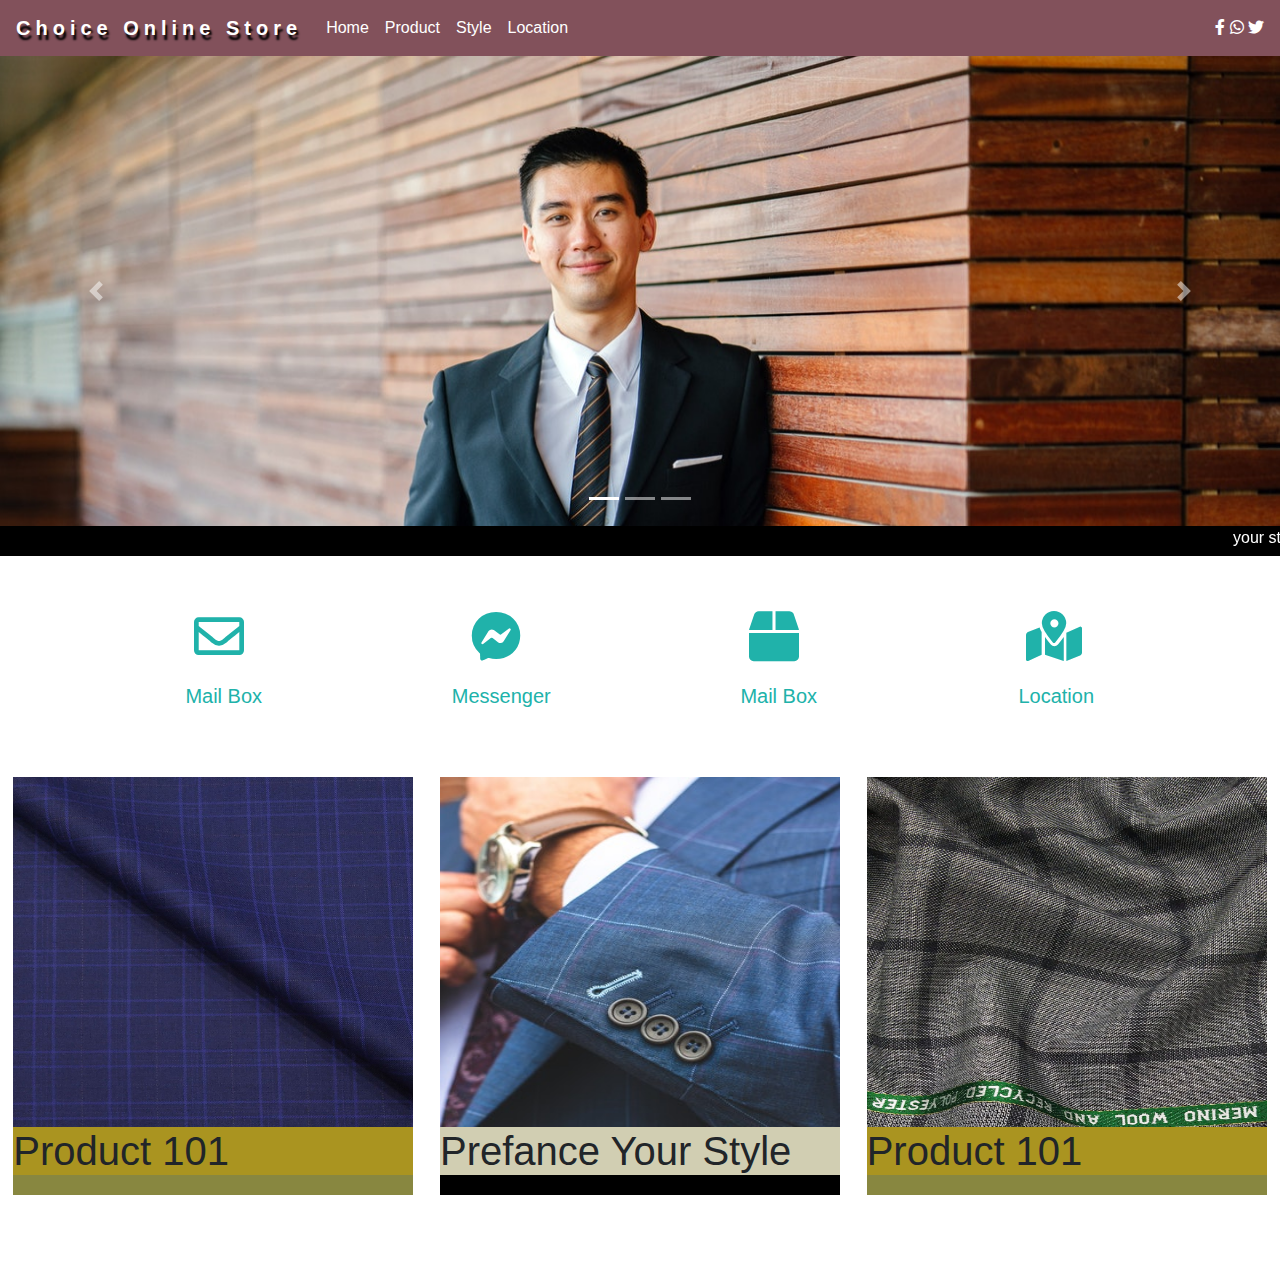
<file: index.html>
<!DOCTYPE html>
<html lang="en">

<head>
    <meta charset="UTF-8">
    <meta name="viewport" content="width=device-width, initial-scale=1.0">
    <title>Document</title>
    <link rel="stylesheet" href="bootstrap-4.4.1-dist/css/bootstrap.min.css">
    <link rel="stylesheet" href="fontawesome-free-5.13.0-web/css/all.css">
    <link rel="stylesheet" href="style.css">

</head>

<body>
    <!-- start nav bar -->
    <nav class="navbar navbar-expand-lg sticky-top">
        <a class="navbar-brand" href="#">Choice Online Store</a>
        <button class="navbar-toggler" type="button" data-toggle="collapse" data-target="#navbarText"
            aria-controls="navbarText" aria-expanded="false" aria-label="Toggle navigation">
            <span class="navbar-toggler-icon"></span>
        </button>
        <div class="collapse navbar-collapse" id="navbarText">
            <ul class="navbar-nav mr-auto">
                <li class="nav-item active">
                    <a class="nav-link" href="index.html">Home <span class="sr-only">(current)</span></a>
                </li>
                <li class="nav-item">
                    <a class="nav-link" href="product.html">Product</a>
                </li>
                <li class="nav-item">
                    <a class="nav-link" href="style.html">Style</a>
                </li>
                <li class="nav-item">
                    <a class="nav-link" href="location.html">Location</a>
                </li>

            </ul>
            <span class="navbar-text">
                <i class="fab fa-facebook-f"></i>
                <i class="fab fa-whatsapp"></i>
                <i class="fab fa-twitter"></i>
            </span>
        </div>
    </nav>

    <!-- end nav bar -->


    <!-- star sliderr -->
    <div id="carouselExampleIndicators" class="carousel slide" data-ride="carousel">
        <ol class="carousel-indicators">
            <li data-target="#carouselExampleIndicators" data-slide-to="0" class="active"></li>
            <li data-target="#carouselExampleIndicators" data-slide-to="1"></li>
            <li data-target="#carouselExampleIndicators" data-slide-to="2"></li>
        </ol>
        <div class="carousel-inner">
            <div class="carousel-item active">
                <img class="d-block w-100" src="image/silder -1.jpg" alt="First slide">
            </div>
            <div class="carousel-item">
                <img class="d-block w-100" src="image/slider-2.jpg" alt="Second slide">
            </div>
            <div class="carousel-item">
                <img class="d-block w-100" src="image/slider-3.jpg" alt="Third slide">
            </div>
        </div>
        <a class="carousel-control-prev" href="#carouselExampleIndicators" role="button" data-slide="prev">
            <span class="carousel-control-prev-icon" aria-hidden="true"></span>
            <span class="sr-only">Previous</span>
        </a>
        <a class="carousel-control-next" href="#carouselExampleIndicators" role="button" data-slide="next">
            <span class="carousel-control-next-icon" aria-hidden="true"></span>
            <span class="sr-only">Next</span>
        </a>
    </div>

    <!-- end slider  -->
    <!-- star marqee -->
    <div class="marq">

        <marquee behavior="" direction="left"> your style</marquee>
    </div>

    <div class="container i-tage">
        <div class="tage-1">
            <i class="far fa-envelope"></i>
            <p class="p-101">Mail Box</p>
        </div>
        <div class="tage-1">
            <i class="fab fa-facebook-messenger"></i>
            <p class="p-101">Messenger</p>
        </div>
        <div class="tage-1">

            <i class="fas fa-box"></i>
            <p class="p-101">Mail Box</p>
            
        </div>
        <div class="tage-1">
            <i class="fas fa-map-marked-alt"></i>
            <p class="p-101">Location</p>
        </div>
    </div>
    <div class="prostyle">
        <div class="pro-img">
            <img src="image/product-3.jpg" alt="">
            <h1 class="h-101">Product 101</h1>
            <div class="color-1">
            </div>
        </div>
        <div class="pro-img">
            <img src="image/style-6.jpg" alt="">
            <h1 class="h-102">Prefance Your Style</h1>
            <div class="color-2">
            </div>
        </div>
        <div class="pro-img">
            <img src="image/product-5.jpg" alt="">
            <h1 class="h-101">Product 101</h1>
            <div class="color-1">
            </div>
        </div>

    </div>
    <br>
    <br>
    <br>
    <!-- java stript boootstra -->
    <script src="https://code.jquery.com/jquery-3.2.1.slim.min.js"
        integrity="sha384-KJ3o2DKtIkvYIK3UENzmM7KCkRr/rE9/Qpg6aAZGJwFDMVNA/GpGFF93hXpG5KkN"
        crossorigin="anonymous"></script>
    <script src="https://cdnjs.cloudflare.com/ajax/libs/popper.js/1.12.9/umd/popper.min.js"
        integrity="sha384-ApNbgh9B+Y1QKtv3Rn7W3mgPxhU9K/ScQsAP7hUibX39j7fakFPskvXusvfa0b4Q"
        crossorigin="anonymous"></script>
    <script src="https://maxcdn.bootstrapcdn.com/bootstrap/4.0.0/js/bootstrap.min.js"
        integrity="sha384-JZR6Spejh4U02d8jOt6vLEHfe/JQGiRRSQQxSfFWpi1MquVdAyjUar5+76PVCmYl"
        crossorigin="anonymous"></script>
</body>

</html>
</file>
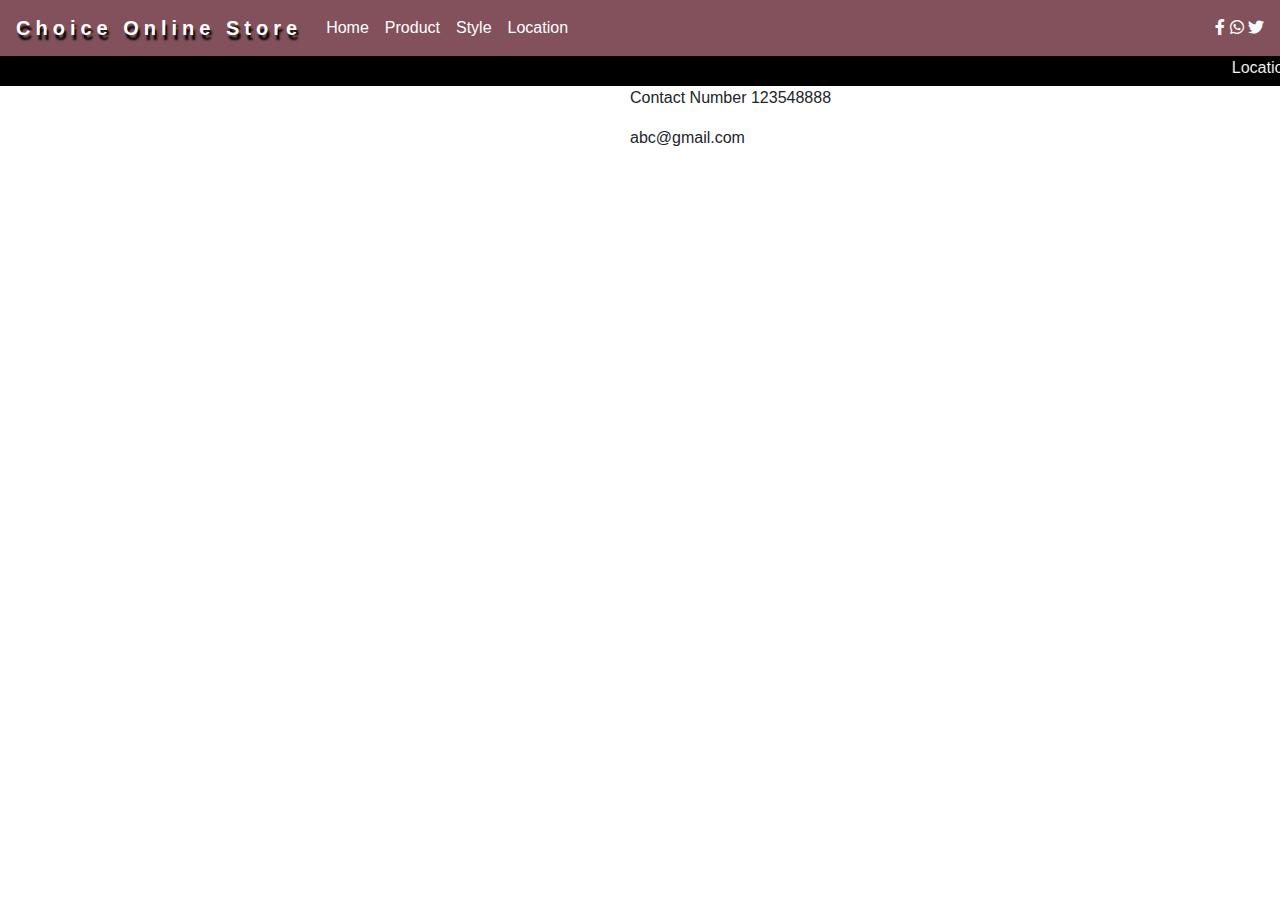
<file: location.html>
<!DOCTYPE html>
<html lang="en">

<head>
    <meta charset="UTF-8">
    <meta name="viewport" content="width=device-width, initial-scale=1.0">
    <title>Document</title>

    <link rel="stylesheet" href="bootstrap-4.4.1-dist/css/bootstrap.min.css">
    <link rel="stylesheet" href="fontawesome-free-5.13.0-web/css/all.css">
    <link rel="stylesheet" href="style.css">

</head>

<body>
    <!-- star nav bar     -->
    <nav class="navbar navbar-expand-lg sticky-top">
        <a class="navbar-brand" href="#">Choice Online Store</a>
        <button class="navbar-toggler" type="button" data-toggle="collapse" data-target="#navbarText"
            aria-controls="navbarText" aria-expanded="false" aria-label="Toggle navigation">
            <span class="navbar-toggler-icon"></span>
        </button>
        <div class="collapse navbar-collapse" id="navbarText">
            <ul class="navbar-nav mr-auto">
                <li class="nav-item active">
                    <a class="nav-link" href="index.html">Home <span class="sr-only">(current)</span></a>
                </li>
                <li class="nav-item">
                    <a class="nav-link" href="product.html">Product</a>
                </li>
                <li class="nav-item">
                    <a class="nav-link" href="style.html">Style</a>
                </li>
                <li class="nav-item">
                    <a class="nav-link" href="#">Location</a>
                </li>

            </ul>
            <span class="navbar-text">
                <i class="fab fa-facebook-f"></i>
                <i class="fab fa-whatsapp"></i>
                <i class="fab fa-twitter"></i>
            </span>
        </div>
    </nav>
    <div class="marq">

        <marquee behavior="" direction="left">Location</marquee>
    </div>

    <!-- star product -->
    <div class="loct">
        <iframe
            src="https://www.google.com/maps/embed?pb=!1m18!1m12!1m3!1d28960.29640565524!2d67.00773300421037!3d24.86258412936717!2m3!1f0!2f0!3f0!3m2!1i1024!2i768!4f13.1!3m3!1m2!1s0x3eb33e6d06bea525%3A0xca5759c73e8b99ce!2sSaddar%20Karachi%2C%20Karachi%20City%2C%20Sindh%2C%20Pakistan!5e0!3m2!1sen!2s!4v1590675016092!5m2!1sen!2s"
            width="600" height="450" frameborder="0" style="border:0;" allowfullscreen="" aria-hidden="false"
            tabindex="0"></iframe>
        <div>
            <p>Contact Number 123548888</p>
            <p>abc@gmail.com</p>
        </div>
    </div>
    <!-- *************************image -->
    <!-- ********************************* -->
    <!-- end prodcut -->
    <!-- end nav bar -->

</body>

</html>
</file>
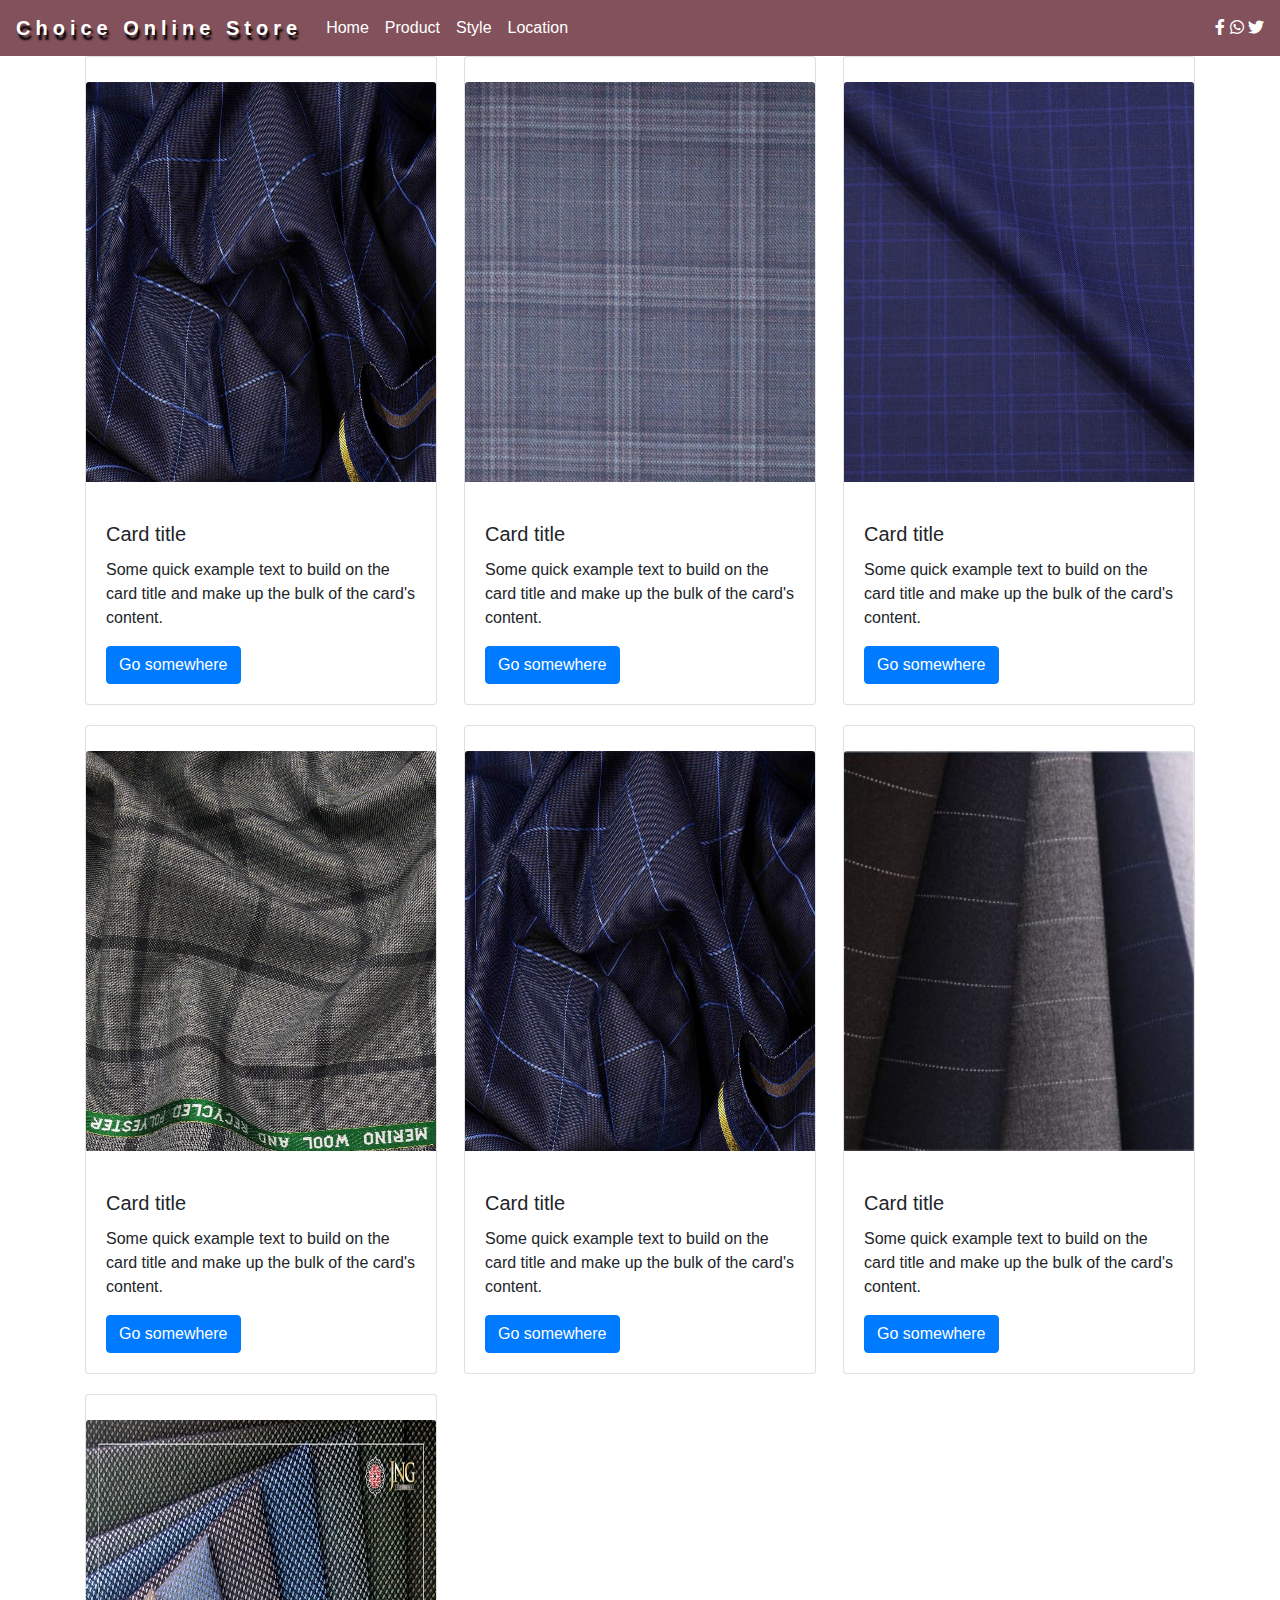
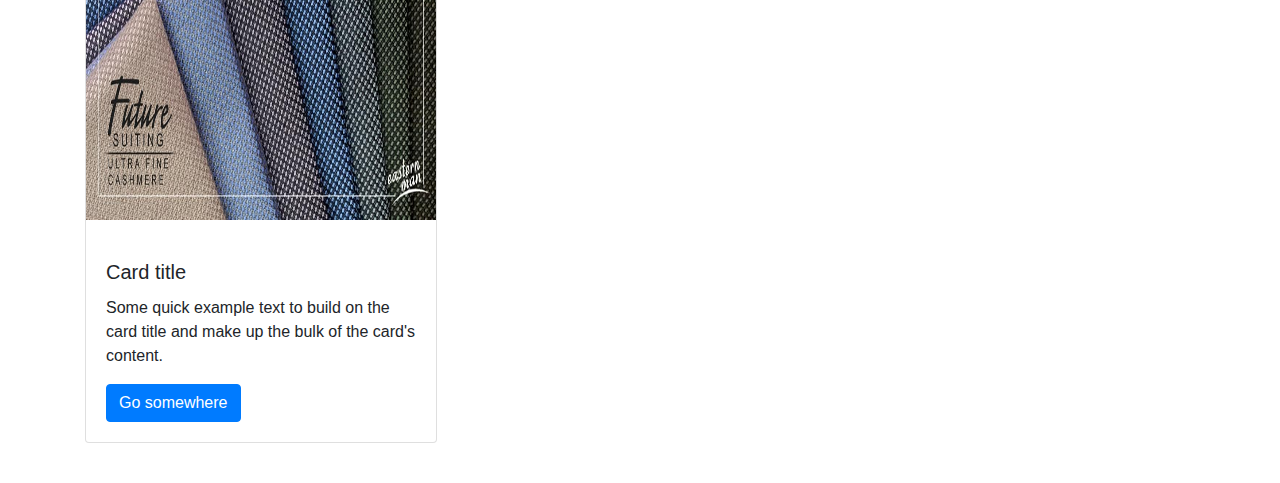
<file: product.html>
<!DOCTYPE html>
<html lang="en">
<head>
    <meta charset="UTF-8">
    <meta name="viewport" content="width=device-width, initial-scale=1.0">
    <title>Document</title>

    <link rel="stylesheet" href="bootstrap-4.4.1-dist/css/bootstrap.min.css">
    <link rel="stylesheet" href="fontawesome-free-5.13.0-web/css/all.css">
    <link rel="stylesheet" href="style.css">

</head>
<body>
<!-- star nav bar     -->
<nav class="navbar navbar-expand-lg sticky-top">
    <a class="navbar-brand" href="#">Choice Online Store</a>
    <button class="navbar-toggler" type="button" data-toggle="collapse" data-target="#navbarText"
        aria-controls="navbarText" aria-expanded="false" aria-label="Toggle navigation">
        <span class="navbar-toggler-icon"></span>
    </button>
    <div class="collapse navbar-collapse" id="navbarText">
        <ul class="navbar-nav mr-auto">
            <li class="nav-item active">
                <a class="nav-link" href="index.html">Home <span class="sr-only">(current)</span></a>
            </li>
            <li class="nav-item">
                <a class="nav-link" href="product.html">Product</a>
            </li>
            <li class="nav-item">
                <a class="nav-link" href="style.html">Style</a>
            </li>
            <li class="nav-item">
                <a class="nav-link" href="location.html">Location</a>
            </li>

        </ul>
        <span class="navbar-text">
            <i class="fab fa-facebook-f"></i>
            <i class="fab fa-whatsapp"></i>
            <i class="fab fa-twitter"></i>
        </span>
    </div>
</nav>
<!-- star product -->

<div class="container main-card">
<div class="card" style="width: 22rem;">
    <img class="card-img-top" src="image/product-4.jpg" alt="Card image cap">
    <div class="card-body">
      <h5 class="card-title">Card title</h5>
      <p class="card-text">Some quick example text to build on the card title and make up the bulk of the card's content.</p>
      <a href="#" class="btn btn-primary">Go somewhere</a>
    </div>
  </div>
  <div class="card" style="width: 22rem;">
    <img class="card-img-top" src="image/product-2.jpg" alt="Card image cap">
    <div class="card-body">
      <h5 class="card-title">Card title</h5>
      <p class="card-text">Some quick example text to build on the card title and make up the bulk of the card's content.</p>
      <a href="#" class="btn btn-primary">Go somewhere</a>
    </div>
  </div>
  <div class="card" style="width: 22rem;">
    <img class="card-img-top" src="image/product-3.jpg" alt="Card image cap">
    <div class="card-body">
      <h5 class="card-title">Card title</h5>
      <p class="card-text">Some quick example text to build on the card title and make up the bulk of the card's content.</p>
      <a href="#" class="btn btn-primary">Go somewhere</a>
    </div>
  </div>
  <div class="card" style="width: 22rem;">
    <img class="card-img-top" src="image/product-5.jpg" alt="Card image cap">
    <div class="card-body">
      <h5 class="card-title">Card title</h5>
      <p class="card-text">Some quick example text to build on the card title and make up the bulk of the card's content.</p>
      <a href="#" class="btn btn-primary">Go somewhere</a>
    </div>
  </div>
  <div class="card" style="width: 22rem;">
    <img class="card-img-top" src="image/product-4.jpg" alt="Card image cap">
    <div class="card-body">
      <h5 class="card-title">Card title</h5>
      <p class="card-text">Some quick example text to build on the card title and make up the bulk of the card's content.</p>
      <a href="#" class="btn btn-primary">Go somewhere</a>
    </div>
  </div>
  <div class="card" style="width: 22rem;">
    <img class="card-img-top" src="image/product-6.jpg" alt="Card image cap">
    <div class="card-body">
      <h5 class="card-title">Card title</h5>
      <p class="card-text">Some quick example text to build on the card title and make up the bulk of the card's content.</p>
      <a href="#" class="btn btn-primary">Go somewhere</a>
    </div>
  </div>
  <div class="card" style="width: 22rem;">
    <img class="card-img-top" src="image/product-7.jpg" alt="Card image cap">
    <div class="card-body">
      <h5 class="card-title">Card title</h5>
      <p class="card-text">Some quick example text to build on the card title and make up the bulk of the card's content.</p>
      <a href="#" class="btn btn-primary">Go somewhere</a>
    </div>
  </div>
</div>
<!-- end prodcut -->
<!-- end nav bar -->

</body>
</html>
</file>
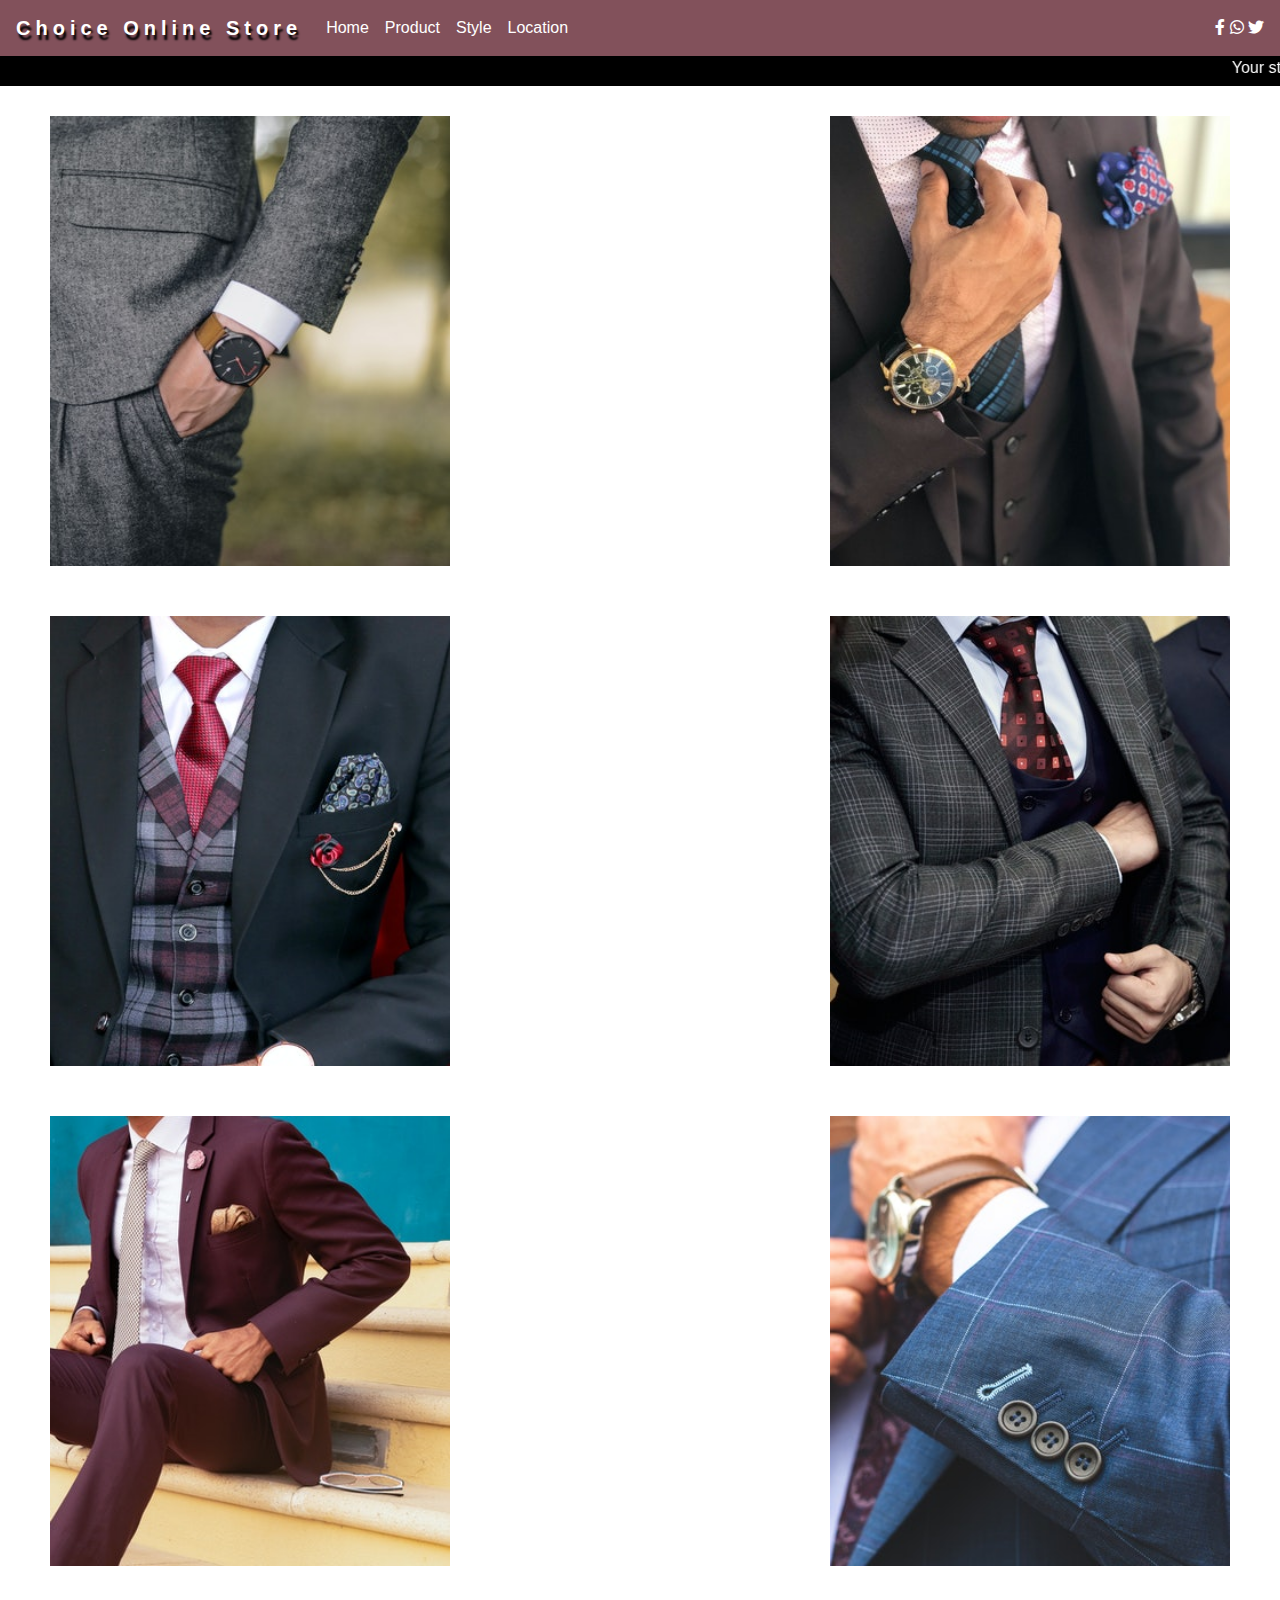
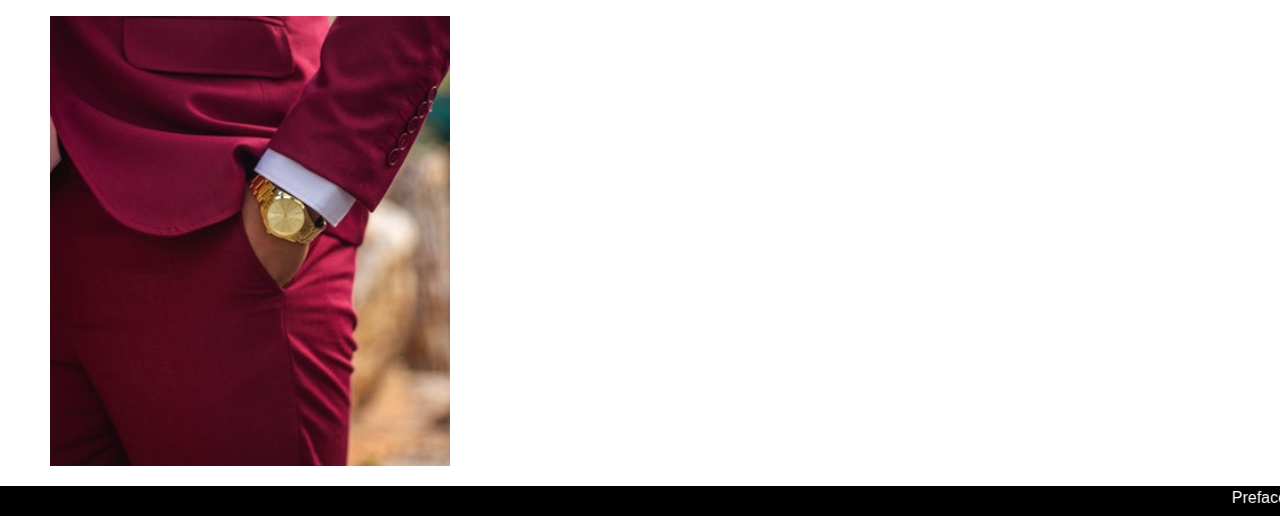
<file: style.html>
<!DOCTYPE html>
<html lang="en">
<head>
    <meta charset="UTF-8">
    <meta name="viewport" content="width=device-width, initial-scale=1.0">
    <title>Document</title>

    <link rel="stylesheet" href="bootstrap-4.4.1-dist/css/bootstrap.min.css">
    <link rel="stylesheet" href="fontawesome-free-5.13.0-web/css/all.css">
    <link rel="stylesheet" href="style.css">

</head>
<body>
<!-- star nav bar     -->
<nav class="navbar navbar-expand-lg sticky-top">
    <a class="navbar-brand" href="#">Choice Online Store</a>
    <button class="navbar-toggler" type="button" data-toggle="collapse" data-target="#navbarText"
        aria-controls="navbarText" aria-expanded="false" aria-label="Toggle navigation">
        <span class="navbar-toggler-icon"></span>
    </button>
    <div class="collapse navbar-collapse" id="navbarText">
        <ul class="navbar-nav mr-auto">
            <li class="nav-item active">
                <a class="nav-link" href="index.html">Home <span class="sr-only">(current)</span></a>
            </li>
            <li class="nav-item">
                <a class="nav-link" href="product.html">Product</a>
            </li>
            <li class="nav-item">
                <a class="nav-link" href="style.html">Style</a>
            </li>
            <li class="nav-item">
                <a class="nav-link" href="location.html">Location</a>
            </li>

        </ul>
        <span class="navbar-text">
            <i class="fab fa-facebook-f"></i>
            <i class="fab fa-whatsapp"></i>
            <i class="fab fa-twitter"></i>
        </span>
    </div>
</nav>
<div class="marq">

    <marquee behavior="" direction="left"> Your style</marquee>
</div>

<!-- star product -->

<div class=" main-style">
    <div class="style-1">
        <img src="image/style-1.jpg" alt="">
    </div>
    <div class="style-1">
        <img src="image/style-2.jpg" alt="">
    </div>
    <div class="style-1">
        <img src="image/style-3.jpg" alt="">
    </div>
    <div class="style-1">
        <img src="image/style-7.jpg" alt="">
    </div>
    <div class="style-1">
        <img src="image/style-5.jpg" alt="">
    </div>
    <div class="style-1">
        <img src="image/style-6.jpg" alt="">
    </div>
    <div class="style-1">
        <img src="image/style-4.jpg" alt="">
    </div>
</div>
<div class="marq">

    <marquee behavior="" direction="left">Preface your style</marquee>
</div>
<!-- *************************image -->
  <!-- ********************************* -->
</div>
<!-- end prodcut -->
<!-- end nav bar -->

</body>
</html>
</file>
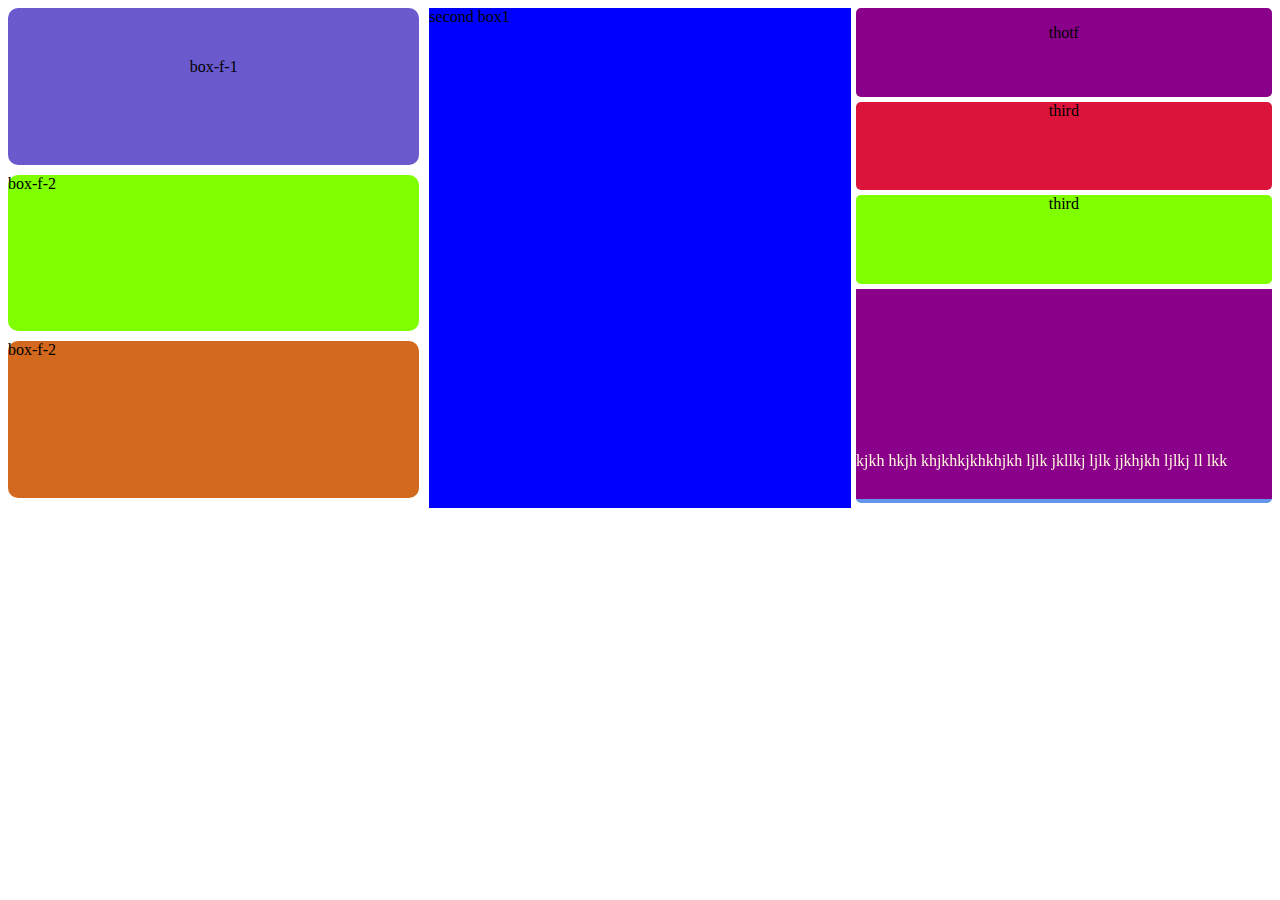
<file: test.html>
<!DOCTYPE html>
<html lang="en">
<head>
    <meta charset="UTF-8">
    <meta name="viewport" content="width=device-width, initial-scale=1.0">
    <title>Document</title>
   <style>
       .main-container {
           display: flex;
           
           height: 500px;
       }
       .first-container {
           display: flex;
           flex: 1;
           flex-direction: column;
           justify-content: space-between;
           /* text-align: center;
           margin-top: 10px; */
       }
       .second-container {
           display: flex;
           flex: 1;
       }
       .third-container{
           display: flex;
           flex: 1;
           flex-direction: column;
           justify-content: space-between;
       }
       .first-box1 {
           background-color: slateblue;
            flex: 1; 
            /* padding-top: 20px;   */
           /* display: flex; */
           /* justify-content: center; */
           /* text-align: center;  */
            
            
/* j           justify-content: center;             */
       }
       .first-box2 {
           background-color: chartreuse;
            flex: 1;   
       }
       .first-box3 {
           background-color: chocolate;
            flex: 1;   
       }
       .second-box1 {
           background-color: blue;
           flex: 1;

       }
       .marg-1 {
           margin-bottom: 10px;
           border-radius: 10px;
           margin-right: 10px;
       }
       .third-container :nth-child(1) {
           background-color: darkmagenta;
           flex: 1;
       }
       .third-container :nth-child(2) {
           background-color: crimson;
           flex: 1;
       }
       .third-container :nth-child(3) {
           background-color: chartreuse;
           flex: 1;
       }
       .third-container :nth-child(4) {
           background-color: cornflowerblue;
           flex: 1;
           color: cornsilk;

       }
       .third-box4 {
           /* padding:  50px;
           margin: 10px; */
       }
       .one{
           text-align: center;
           margin-top: 50px;
       }
       .marq{
           height: 210px;
       }
       .marg-3 {
           border-radius: 5px;
           margin-bottom: 5px;
           margin-left: 5px;
           text-align: center;
           
       }
       .third-container :nth-child(3) >p {
           margin-top: 50px;
       }
   </style>

    
</head>
<body>
    <div class="main-container">
        <div class="first-container">
            <div class="first-box1 marg-1"><p class="one"> box-f-1</p></div>
            <div class="first-box2 marg-1">box-f-2</div>
            <div class="first-box3 marg-1">box-f-2</div>
        </div>
       <div class="second-container">
           <div class="second-box1">second box1</div>
       </div>
       <div class="third-container">
           <div class="third-box1 marg-3"><p>thotf</p> </div>
           <div class="third-box2 marg-3">third</div>
           <div class="third-box3 marg-3">third</div>
           <div class="third-box4 marg-3">

            <marquee behavior="" direction="up" class="marq">kjkh hkjh khjkhkjkhkhjkh
                ljlk jkllkj ljlk
                jjkhjkh
                ljlkj
                ll
                lkk
            </marquee>
               </div>

       </div>
       
    </div>
</body>
</html>
</file>
<file: style.css>
*{
    margin: 0;
    padding: 0;
}
.navbar {
    background:#82515b;
    color: white !important;
    font-weight: 500;
}
.nav-link {
    color: white !important;
    
}
.navbar-brand {
    color: white !important;
    letter-spacing: 5px;
    font-weight: 700;
    text-shadow:2px 5px 2px black;
}
.carousel-item {
    height: 470px;
}
.marq {
    background-color:black;
    width: 100%;
    height: 30px;
    color: white;
}
@media screen and (min-width: 820px) {
     .marq{
         margin: 0px !important;
         padding: 0;
         
     }
     .carousel-inner, .carousel-item active {
         margin: 0px !important;
         
     }
}

.card-img-top {
    width: 350px;
    height: 400px;
    margin-top: 25px;
    margin-bottom: 20px;
}
.main-card {
    padding-bottom: 20px;
    display: flex;
    flex-wrap: wrap;
    justify-content: space-between;
}

.card {
    width: 400px;
    margin-bottom: 20px;
    /* margin-left: 20px; */
}

.prostyle {
    display: flex;
    flex-wrap: wrap;
    justify-content: space-around;
}

.pro-img img {
    width: 400px;
    height: 350px;
}

.tage-1 i {
    /* align-items: center; */
    margin-left: 70px;
    margin-top: 50px;
    margin-bottom: 20px;
    font-size: 50px;
    color: lightseagreen;
    
}
.i-tage {
    margin-top: 5px;
    margin-bottom: 50px;
    display: flex;
    flex-wrap: wrap;
    justify-content: space-around;
    /* margin-right: 30px; */
    /* display: inline-block; */
}
.tage-1{
    width: 200px;
    /* background-color: blue; */
    /* border: 1px solid red; */
    /* display: flex; */
    /* flex-wrap: wrap; */

}
.p-101 {
    font-size: 20px;
    text-align: center;
    color: lightseagreen;
}
.h-101 {
    background:  #aa9420;
    margin-bottom: 0px;
}
.h-102 {
    background: #978f4f70;
    margin-bottom: 0px;
    /* transform: rotate(-90deg) scale(,0); */
}
.color-1 {
    background-color: #888740;
    height: 20px;
       
}

.color-2 {
    background-color: black;
    height: 20px;
       
}

.navbar-toggler {
    background-color: blue;
}
.navbar-toggler-icon{
    background-color: chartreuse;
}


.main-style {
    display: flex;
    flex-wrap: wrap;
    justify-content: space-between;
    margin-left: 50px;
    margin-right: 50px;
}
.style-1 img {
    width: 400px;
    height: 450px;
    margin-bottom: 20px;
    margin-top: 30px;
}

.loct {
    display: flex;
}
.loct div{
    margin-left: 30px;
}
</file>
